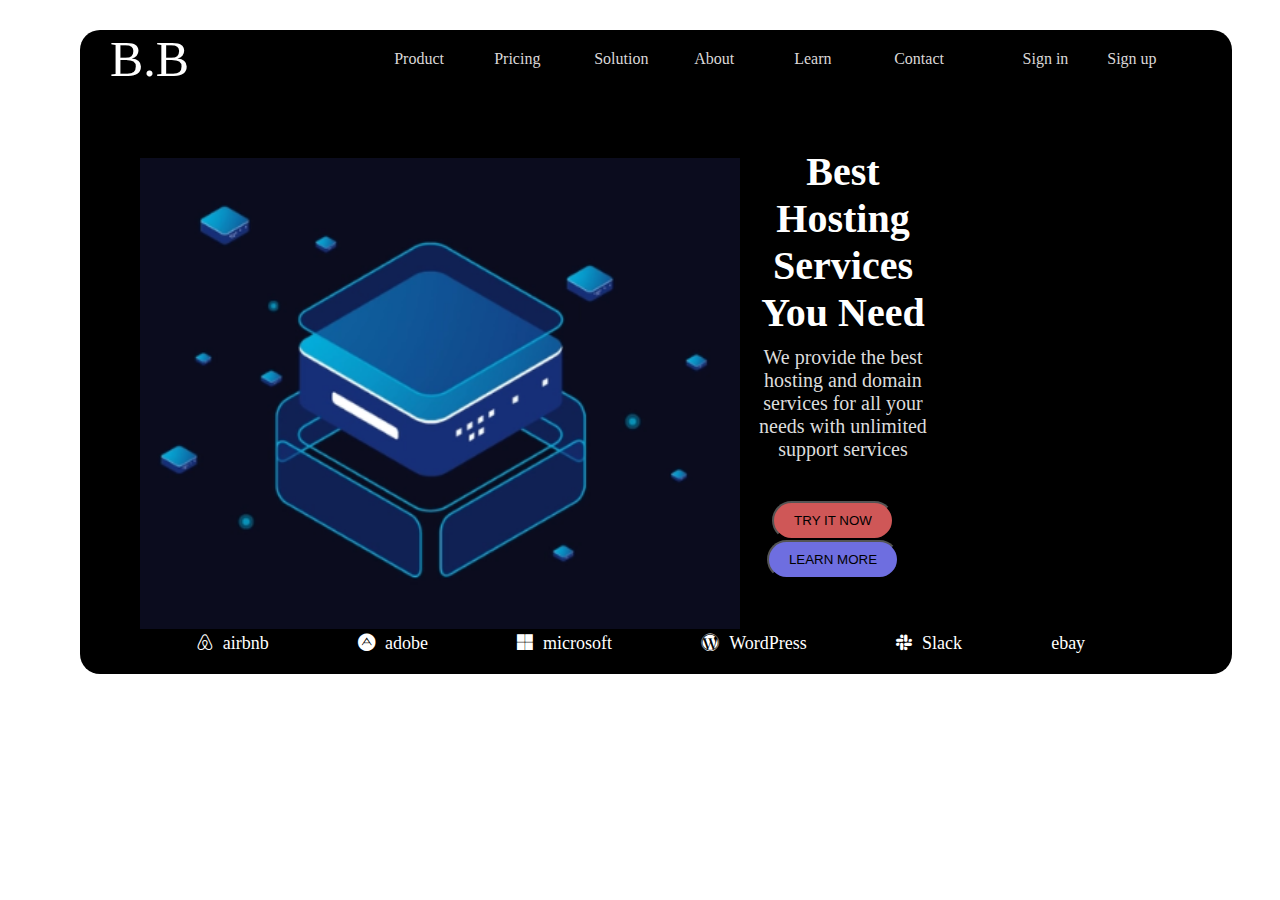
<file: index.html>
<!DOCTYPE html>
<html lang="en">
<head>
    <meta charset="UTF-8">
    <meta http-equiv="X-UA-Compatible" content="IE=edge">
    <meta name="viewport" content="width=device-width, initial-scale=1.0">
    <title>Assignment</title>
    <link rel="stylesheet" href="index.css">
    <link rel="stylesheet" href="https://cdnjs.cloudflare.com/ajax/libs/font-awesome/6.1.1/css/all.min.css"/>
</head>
<body>
    
        <div class="container" >
            <div class="nav">
                <div class="nav-left" >
                    <h2>B.B</h2>
                </div>
                <div class="nav-middle" >
                    <ul>
                        <li><a href="#" >Product</a></li>
                        <li><a href="#" >Pricing</a></li>
                        <li><a href="#" >Solution</a></li>
                        <li><a href="#" >About</a></li>
                        <li><a href="#" >Learn</a></li>
                        <li><a href="#" >Contact</a></li>
                    </ul>
                </div>
                <div class="nav-right" >
                    <ul>
                        <li><a href="" >Sign in</a></li>
                        <li><a href="" >Sign up</a></li>
                    </ul>
                </div>
            </div>
            <div class="content" >
                <div class="image">
                    <img src="./assign img.png" >

                </div>
                <div class="text" >
                    <h2>Best Hosting Services You Need</h2>
                    <p>We provide the best hosting and domain services for all your needs with unlimited support services</p>
                    <span class="btn" >
                        <button class="red">TRY IT NOW</button>
                        <button class="blue">LEARN MORE</button>
                    </span>
                </div>
                
            </div>
            <div class="footer">
                <ul>
                    <li><i class="fa-brands fa-airbnb"></i>airbnb</li>
                    <li><i class="fa-brands fa-adn"></i>adobe</li>
                    <li><i class="fa-brands fa-microsoft"></i>microsoft</li>
                    <li><i class="fa-brands fa-wordpress"></i>WordPress</li>
                    <li><i class="fa-brands fa-slack"></i>Slack</li>
                    <li>ebay</li>
                </ul>
            </div>
        </div>     
</body>
</html>
</file>
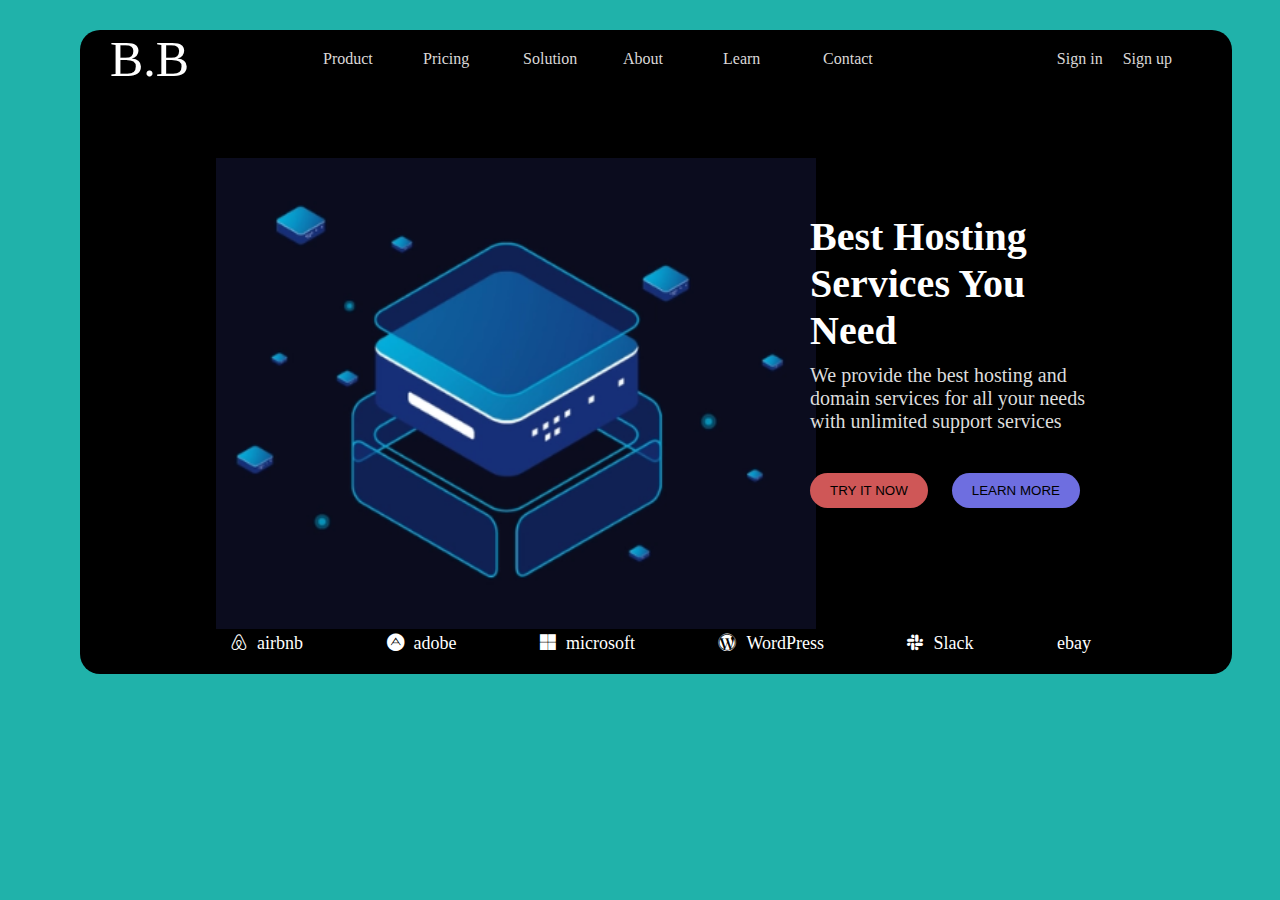
<file: assignment/assign.html>
<!DOCTYPE html>
<html lang="en">
<head>
    <meta charset="UTF-8">
    <meta http-equiv="X-UA-Compatible" content="IE=edge">
    <meta name="viewport" content="width=device-width, initial-scale=1.0">
    <title>Assignment</title>
    <link rel="stylesheet" href="assign.css">
    <link rel="stylesheet" href="https://cdnjs.cloudflare.com/ajax/libs/font-awesome/6.1.1/css/all.min.css"/>
</head>
<body>
    
        <div class="container" >
            <div class="nav">
                <div class="nav-left" >
                    <h2>B.B</h2>
                </div>
                <div class="nav-middle" >
                    <ul>
                        <li><a href="#" >Product</a></li>
                        <li><a href="#" >Pricing</a></li>
                        <li><a href="#" >Solution</a></li>
                        <li><a href="#" >About</a></li>
                        <li><a href="#" >Learn</a></li>
                        <li><a href="#" >Contact</a></li>
                    </ul>
                </div>
                <div class="nav-right" >
                    <ul>
                        <li><a href="" >Sign in</a></li>
                        <li><a href="" >Sign up</a></li>
                    </ul>
                </div>
            </div>
            <div class="content" >
                <div class="image">
                    <img src="./assign img.png" >

                </div>
                <div class="text" >
                    <h2>Best Hosting Services You Need</h2>
                    <p>We provide the best hosting and domain services for all your needs with unlimited support services</p>
                    <span class="btn" >
                        <button class="red">TRY IT NOW</button>
                        <button class="blue">LEARN MORE</button>
                    </span>
                </div>
                
            </div>
            <div class="footer">
                <ul>
                    <li><i class="fa-brands fa-airbnb"></i>airbnb</li>
                    <li><i class="fa-brands fa-adn"></i>adobe</li>
                    <li><i class="fa-brands fa-microsoft"></i>microsoft</li>
                    <li><i class="fa-brands fa-wordpress"></i>WordPress</li>
                    <li><i class="fa-brands fa-slack"></i>Slack</li>
                    <li>ebay</li>
                </ul>
            </div>
    
        </div>


    
    
</body>
</html>
</file>
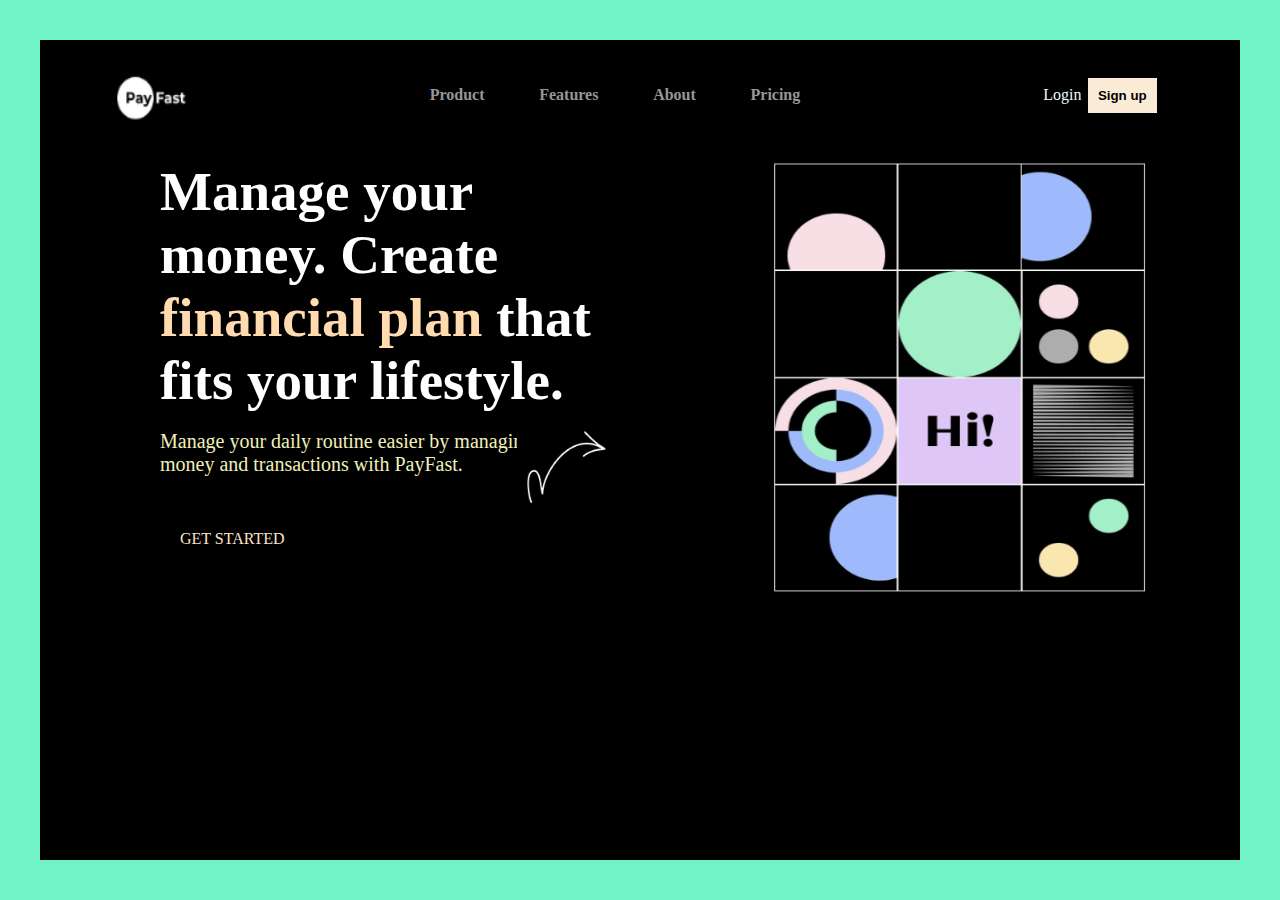
<file: project/fibona.html>
<!DOCTYPE html>
<html lang="en">
<head>
    <meta charset="UTF-8">
    <meta http-equiv="X-UA-Compatible" content="IE=edge">
    <meta name="viewport" content="width=device-width, initial-scale=1.0">
    <link rel="stylesheet" href="./fibona.css" >
    <title>Web page</title>
</head>
<body>
    <div class="container">
        <div class="nav-bar">
            <nav>
                <img src="./proj logo1.png">
                <ul>
                    <li><a href="" >Product</a></li>
                    <li><a href="" >Features</a></li>
                    <li><a href="" >About</a></li>
                    <li><a href="" >Pricing</a></li>
                    
                </ul>
                <div class="nav-end">
                    <li><a href="" >Login</a></li>
                    <button class="btn">Sign up</button>
                </div>
                
            </nav>
            
        </div>
        <div class="content" >
            <div class="content-1" >
                <p class="line-1">Manage your <br>money. Create <br><span>financial plan</span> that <br> fits your lifestyle.</p>
                <br>
                <p class="line-2">Manage your daily routine easier by managing <br> money and transactions with PayFast.</p>
                <br>
                <br>
                <br>
                <p class="line-3" >GET STARTED</p>
                <img src="./arrow.png" >

            </div>
            <div class="content-2">
                <img src="./proj img.png">
            </div>
            
        </div>
    </div>
    
</body>
</html>
</file>
<file: index.css>
*{
    margin: 0;
    padding: 0;
    box-sizing: border-box;

}
.container{
    height: 90%;
    width: 90%;
    margin-left:80px ;
    border-radius: 20px;
    margin-top: 30px;
    background-color: black
    
}
.nav{
    display: grid;
    grid-template-columns: 3fr 6fr 2fr;
    align-items: center;
}
.nav-left h2{
    font-weight: 400;
    font-size: 50px;
    color: white;
    padding-left: 30px;
}
.nav-middle ul{
    display: flex;

}
.nav-middle ul li{
    list-style: none;
    width: 100px;
}
.nav-middle ul li a{
    text-decoration: none;
    color: rgb(219, 216, 216);  
}
.nav-right ul{
    display: grid;
    grid-template-columns:1fr 1fr;
    padding-right: 40px;
}
.nav-right ul li{
    list-style: none;
    margin-right: 20px;   
}
.nav-right ul li a{
    text-decoration: none;
    color: rgb(219, 216, 216);   
}
.content{
    display: grid;
    grid-template-columns: 1fr 1fr;
    
    
}
.content .image{
    width: 55%;
    margin-top: 70px;
    margin-left: 20px;
}
.content .image img{
    width: 600px;
    margin-left: 40px;
}
.content .text {
    padding-right: 40px;
    width: 50%;
    margin-top: 60px;
    text-align: center;
    color: white;

}
.content .text h2{
    font-size: 40px;
    color: white;
}
.content .text p{
    margin-top: 10px;
    font-size: 20px;
    color: gainsboro;
    margin-bottom: 40px;
}
.btn button{
    padding: 10px 20px;
    margin-right: 20px;
    border-radius: 20px;
}
.btn .red{
    background-color: rgb(207, 87, 87);
}
.btn .blue{
    background-color: rgb(110, 110, 224);
}
.footer{
    width: 90%;
    margin: auto;  
    
}
.footer ul{
    display: flex;
    align-items: center;
    justify-content: space-evenly;
    
    
    
}
.footer ul li{
    padding-bottom: 20px;
    margin-right: 30px;
    list-style: none;
    color: white;
    font-size: 18px;
    
    
}
.fa-brands{
    margin-right: 10px;

}
</file>
<file: assignment/assign.css>
*{
    margin: 0;
    border: 0;
    box-sizing: border-box;
}
body{
    background-color: lightseagreen;
}
.container{
    height: 90%;
    width: 90%;
    margin-left:80px ;
    border-radius: 20px;
    margin-top: 30px;
    background-color: black
    
}
.nav{
    display: flex;
    align-items: center;
    justify-content: space-between;
}
.nav-left h2{
    font-weight: 400;
    font-size: 50px;
    color: white;
    padding-left: 30px;
}
.nav-middle ul{
    display: flex;

}
.nav-middle ul li{
    list-style: none;
    width: 100px;
}
.nav-middle ul li a{
    text-decoration: none;
    color: rgb(219, 216, 216);  
}
.nav-right ul{
    display: flex;
    justify-content: space-around;
    padding-right: 40px;
}
.nav-right ul li{
    list-style: none;
    margin-right: 20px;   
}
.nav-right ul li a{
    text-decoration: none;
    color: rgb(219, 216, 216);   
}
.content{
    display: flex;
    
    align-items: center;
    justify-content: center;
}
.content .image{
    width: 55%;
    margin-top: 70px;
    margin-left: 20px;
}
.content .image img{
    width: 600px;
    margin-left: 40px;
}
.content .text {
    padding-right: 40px;
    width: 30%;
    
    color: white;

}
.content .text h2{
    font-size: 40px;
    color: white;
}
.content .text p{
    margin-top: 10px;
    font-size: 20px;
    color: gainsboro;
    margin-bottom: 40px;
}
.btn button{
    padding: 10px 20px;
    margin-right: 20px;
    border-radius: 20px;
}
.btn .red{
    background-color: rgb(207, 87, 87);
}
.btn .blue{
    background-color: rgb(110, 110, 224);
}
.footer{
    width: 90%;
    margin: auto;    
}
.footer ul{
    display: flex;
    justify-content: space-evenly;
    align-items: center;
    
}
.footer ul li{
    padding-bottom: 20px;
    margin-right: 30px;
    list-style: none;
    color: white;
    font-size: 18px;
}
.fa-brands{
    margin-right: 10px;

}
</file>
<file: project/fibona.css>
*{
    margin:0;
    padding: 0;
    box-sizing: border-box;   
}
.container{
    width: 100%;
    height: 100vh;
    
    border:40px  solid rgb(113,243,200) ;
    
    background-color: black;

}
.nav-bar ul{
    display:flex ;
    align-items: center;
    font-size: 16px;
    font-weight: 600;
    font-family: Cambria, Cochin, Georgia, Times, 'Times New Roman', serif;
    width: 40%;
    justify-content:space-evenly;
    
    
    
}
.nav-bar ul li a{
    text-decoration: none;
    color: rgb(150, 151, 152);
}
.nav-bar ul li{
    list-style: none;
    
}
.nav-bar img{
    margin-left: 50px;
    width: 100px;
    height: 70px;
    
}
.nav-bar nav{
    padding-top: 20px;
    display: flex;
    justify-content: space-between;   

}
.nav-end{
    display: flex;
    align-items: center;  
    width: 10%;
    margin-right: 80px;
    justify-content: space-around;   
}
.nav-end li{
    list-style: none;
}
.nav-end li a{
    text-decoration: none;
    color: aliceblue;
}
.btn{
    padding: 10px;
    background-color:antiquewhite;
    border: 0;
    font-weight: 600;

}
.content{
    display: flex;
    margin-top: 30px;
    
}
.content-1{
    margin-left: 10%;
    width: 50%;
    height: 90%;
    position: relative;
    
}
.content-1 img{
    position:absolute ;
    right: 25%;
    bottom: 40px;
}
.content-1 .line-1{
    font-weight: 600;
    font-size: 55px;
    color:white;
    

}
.line-1 span{
    color: rgb(255, 219, 175);
}
.content-1 .line-2{
    font-size: 20px;
    color:rgb(240, 240, 186);
}
.content-1 .line-3{
    font-size: 16px;
    color: bisque;
    margin-left: 20px;

}

.content-2 img{
    width: 100%;
    height: 85%;
    margin-left: 10px;

    
    
}
</file>
